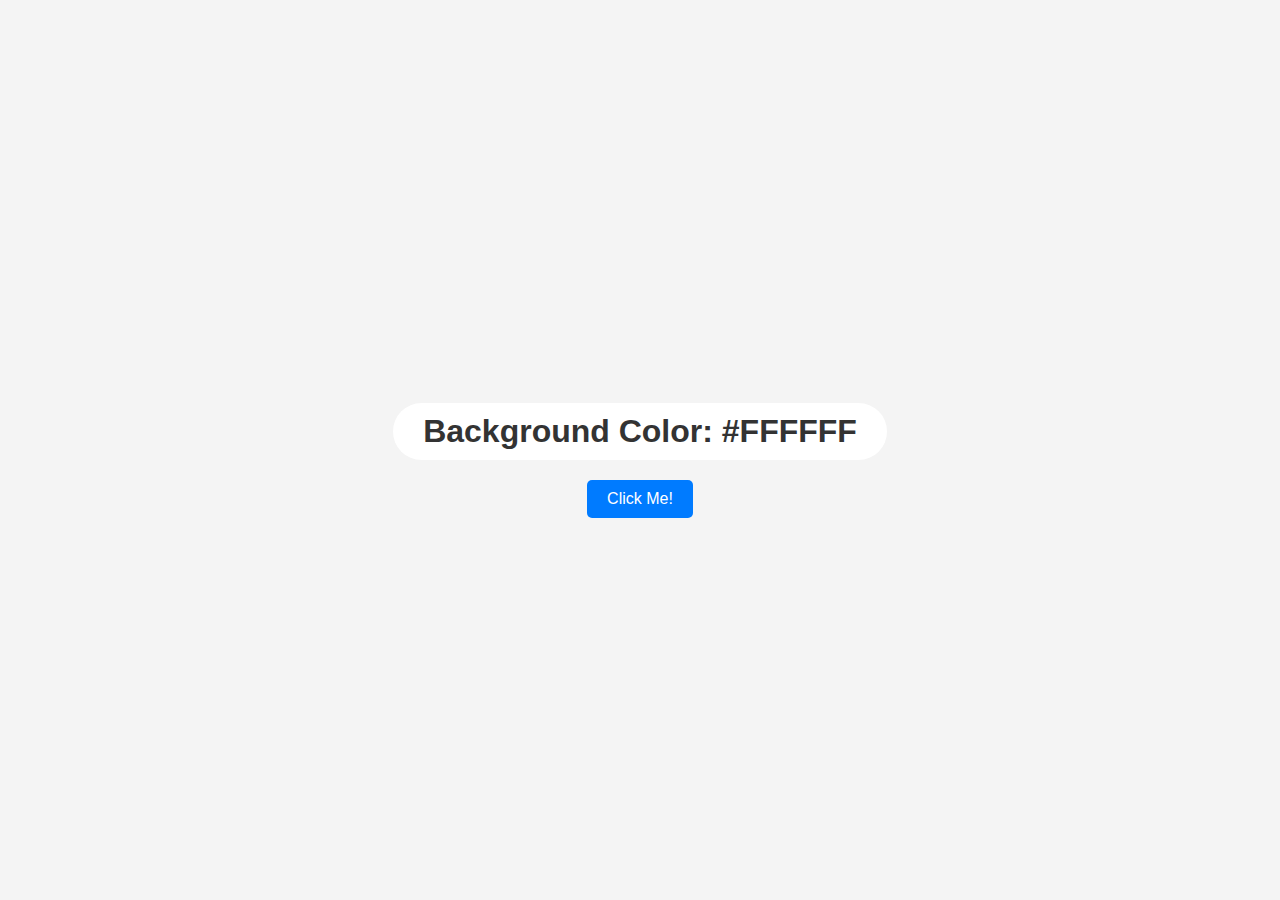
<file: section 01/Color Flipper/index.html>
<!DOCTYPE html>
<html lang="en">
<head>
  <meta charset="UTF-8">
  <meta name="viewport" content="width=device-width, initial-scale=1.0">
  <link rel="stylesheet" href="/section 01/Color Flipper/style.css">
  <title>Vanilla JavaScript</title>
</head>
<body>
  <div class="container">
    <h1>Background Color: <span id="color">#FFFFFF</span></h1>
    <button id="btn">Click Me!</button>
  </div>
  <script src="/section 01/Color Flipper/colorFlipper.js"></script>
</body>

</html>
</file>
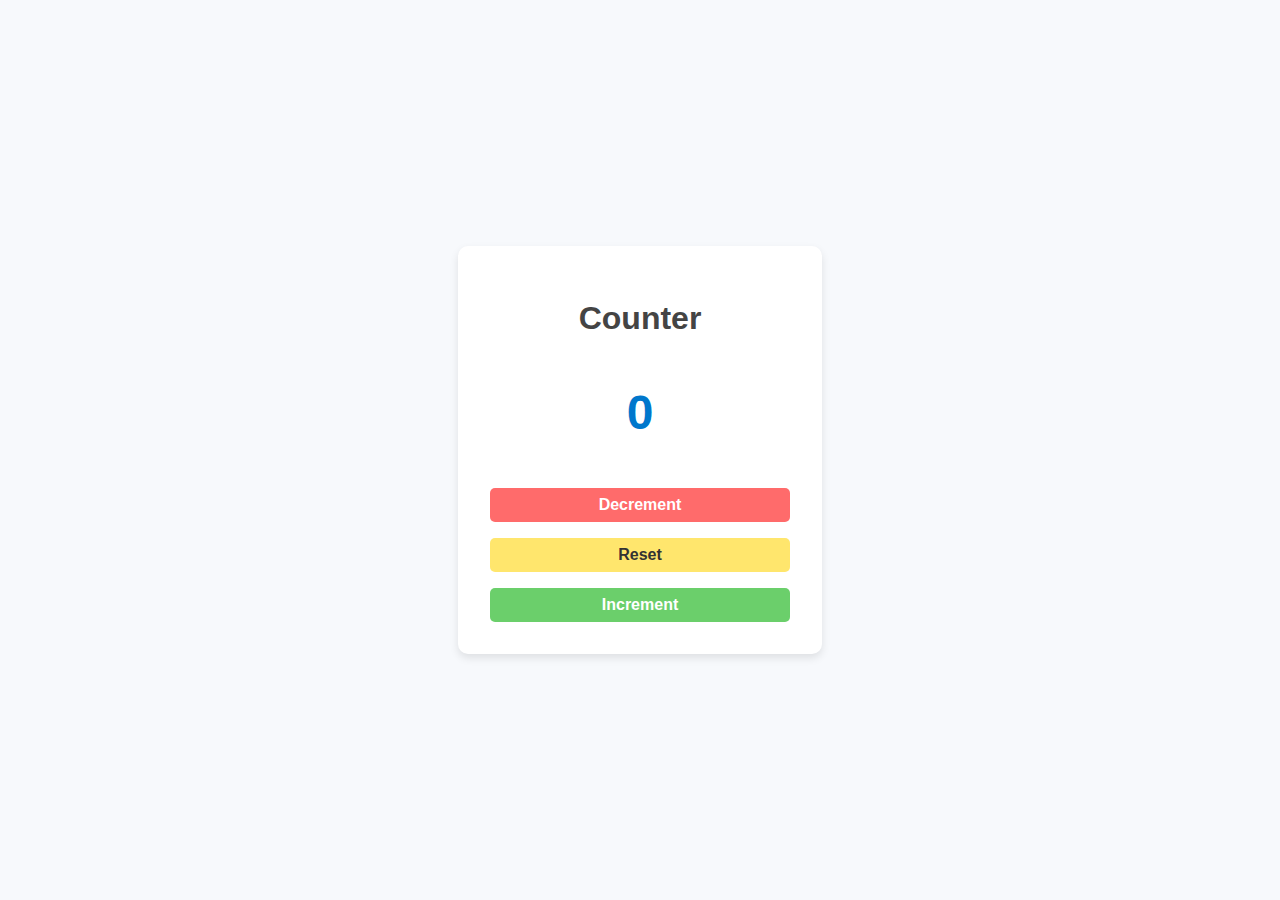
<file: section 01/Counter/index.html>
<!DOCTYPE html>
<html lang="en">
<head>
  <meta charset="UTF-8">
  <meta name="viewport" content="width=device-width, initial-scale=1.0">
  <title>Counter</title>
  <link rel="stylesheet" href="/section 01/Counter/style.css">
</head>
<body>
  <div class="counter-container">
    <h1>Counter</h1>
    <div class="counter-display">0</div>
    <div class="button-container">
      <button class="button decrement">Decrement</button>
      <button class="button reset">Reset</button>
      <button class="button increment">Increment</button>
    </div>
  </div>
  <script src="/section 01/Counter/counter.js"></script>
</body>
</file>
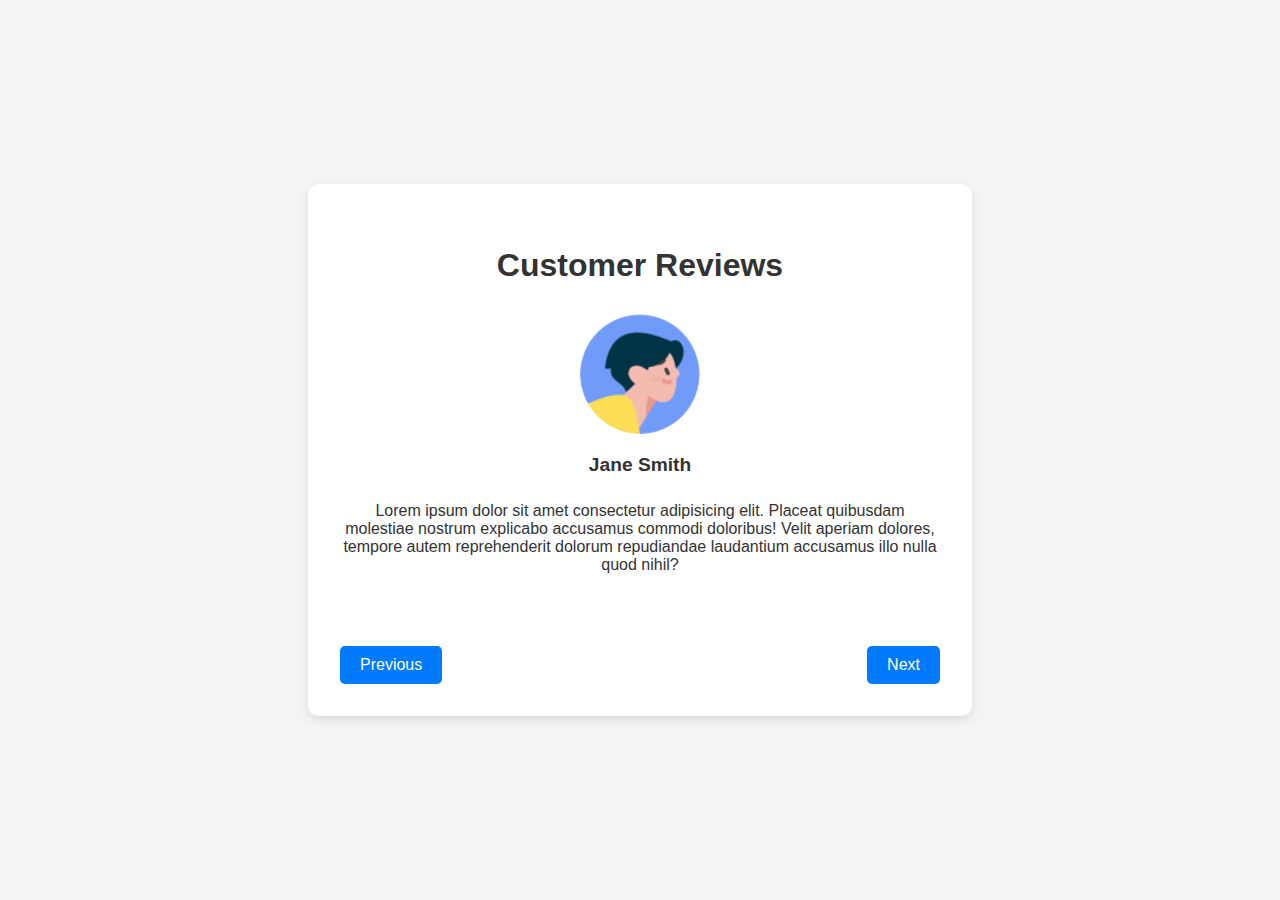
<file: section 01/Reviews/index.html>
<!DOCTYPE html>
<html lang="en">
  <head>
    <meta charset="UTF-8" />
    <meta name="viewport" content="width=device-width, initial-scale=1.0" />
    <title>Review Carousel</title>
    <link rel="stylesheet" href="/section 01/Reviews/style.css" />
  </head>
  <body>
    <div class="carousel-container">
      <h1 class="carousel-title">Customer Reviews</h1>
      <div class="carousel">
        <div class="carousel-item">
          <img
            src="/section 01//Reviews/personImg/verson1.png"
            alt="Review 1"
            class="carousel-image"
          />
          <h3 class="carousel-name">John Doe</h3>
          <p class="carousel-review">
            Lorem ipsum dolor sit amet consectetur adipisicing elit. Vero ipsam
            similique dolorum labore, magni voluptate ratione consequatur quae
            esse commodi illum debitis laudantium explicabo perspiciatis
            reiciendis dignissimos vitae! Expedita, saepe.
          </p>
        </div>
      </div>
      <div class="carousel-buttons">
        <button class="prev-button">Previous</button>
        <button class="next-button">Next</button>
      </div>
    </div>
    <script src="/section 01/Reviews/reviews.js"></script>
  </body>
</html>
</file>
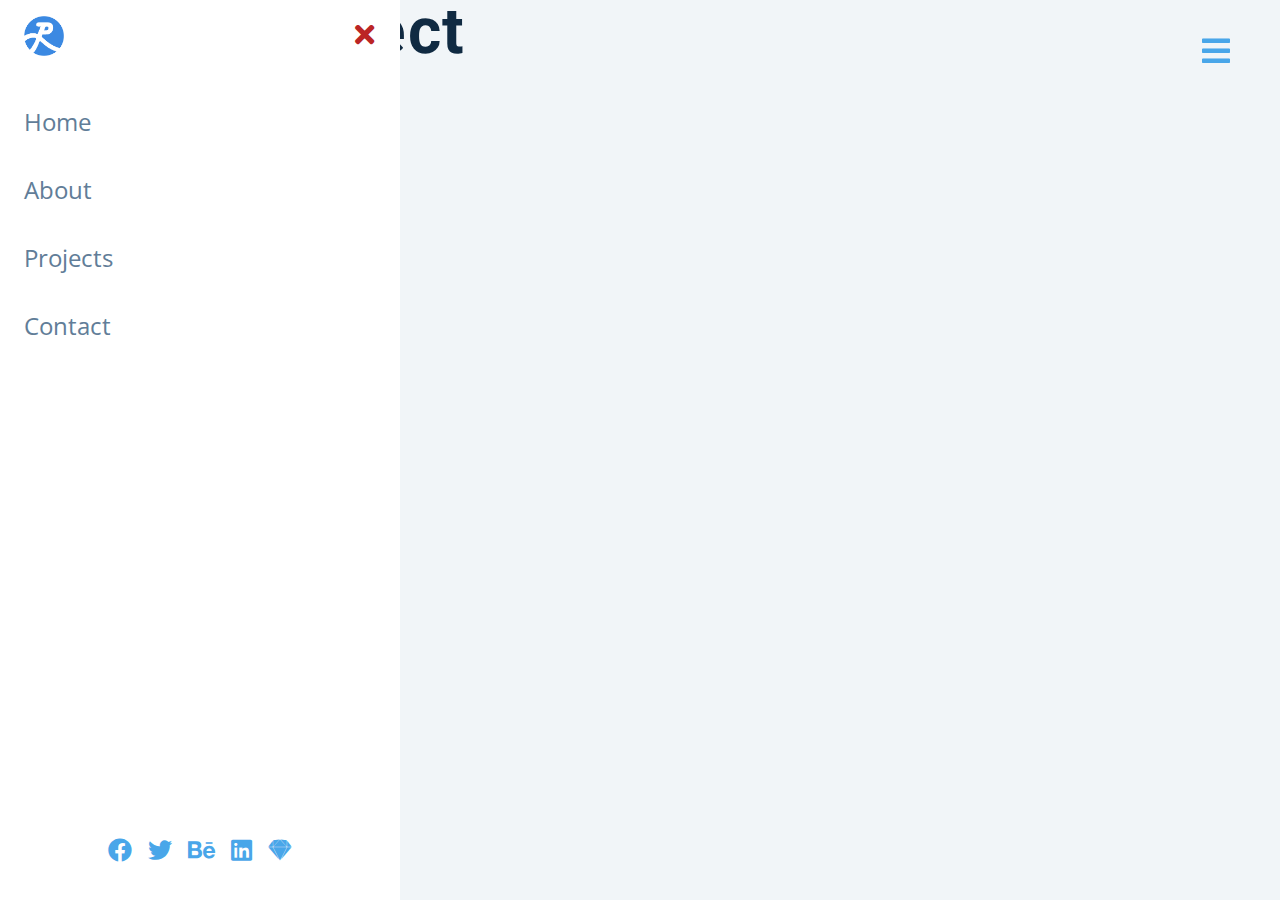
<file: section 02/SideBar/index.html>
<!DOCTYPE html>
<html lang="en">
  <head>
    <meta charset="UTF-8" />
    <meta name="viewport" content="width=device-width, initial-scale=1.0" />
    <title>Sidebar</title>
    <!-- font-awesome -->
    <link
      rel="stylesheet"
      href="https://cdnjs.cloudflare.com/ajax/libs/font-awesome/5.14.0/css/all.min.css"
    />

    <!-- styles -->
    <link rel="stylesheet" href="./style.css" />
  </head>
  <body>
    <h1>sidebar project</h1>
    <button class="sidebar-toggle">
      <i class="fas fa-bars"></i>
    </button>
    <aside class="sidebar">
      <div class="sidebar-header">
        <img src="./plaist_.png" class="logo" alt="">
        <button class="close-btn">
          <i class="fas fa-times"></i>
        </button>
      </div>
      <!-- links -->
      <ul class="links">
        <li>
          <a href="index.html">home</a>
        </li>
        <li>
          <a href="about.html">about</a>
        </li>
        <li>
          <a href="projects.html">projects</a>
        </li>
        <li>
          <a href="contact.html">contact</a>
        </li>
      </ul>
      <!-- social media -->
      <ul class="social-icons">
        <li>
          <a href="https://www.twitter.com">
            <i class="fab fa-facebook"></i>
          </a>
        </li>
        <li>
          <a href="https://www.twitter.com">
            <i class="fab fa-twitter"></i>
          </a>
        </li>
        <li>
          <a href="https://www.twitter.com">
            <i class="fab fa-behance"></i>
          </a>
        </li>
        <li>
          <a href="https://www.twitter.com">
            <i class="fab fa-linkedin"></i>
          </a>
        </li>
        <li>
          <a href="https://www.twitter.com">
            <i class="fab fa-sketch"></i>
          </a>
        </li>
      </ul>
    </aside>
    <!-- javascript -->
    <script src="./sideBar.js"></script>
  </body>
</html>
</file>
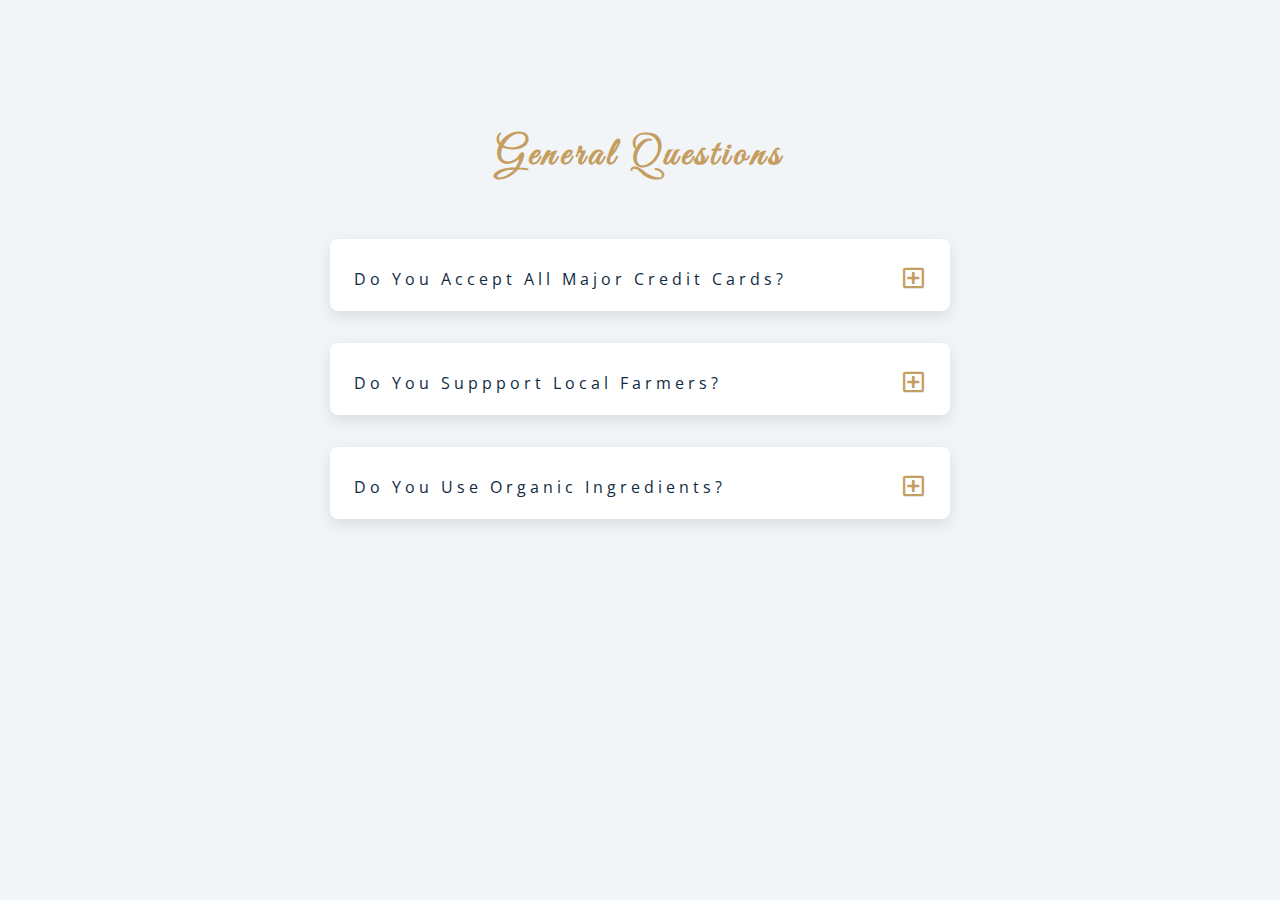
<file: section 03/question/index.html>
<!DOCTYPE html>
<html lang="en">
  <head>
    <meta charset="UTF-8" />
    <meta name="viewport" content="width=device-width, initial-scale=1.0" />
    <title>Q & A</title>
    <!-- font-awesome -->
    <link rel="stylesheet" href="https://cdnjs.cloudflare.com/ajax/libs/font-awesome/5.14.0/css/all.min.css" />
    <!-- extra fonts -->
    <link
      href="https://fonts.googleapis.com/css?family=Great+Vibes&display=swap"
      rel="stylesheet"
    />
    <!-- styles -->
    <link rel="stylesheet" href="./style.css" />
  </head>
  <body>
      <section class="questions">
        <!-- title -->
        <div class="title">
          <h2>general questions</h2>
        </div>
        <!-- questions -->
        <div class="section-center">
          <!-- single question -->
          <article class="question">
            <!-- question title -->
            <div class="question-title">
              <p>do you accept all major credit cards?</p>
              <button type="button" class="question-btn">
                <span class="plus-icon">
                  <i class="far fa-plus-square"></i>
                </span>
                <span class="minus-icon">
                  <i class="far fa-minus-square"></i>
                </span>
              </button>
            </div>
            <!-- question text -->
            <div class="question-text">
              <p>
                Lorem ipsum dolor sit amet, consectetur adipisicing elit. Est
                dolore illo dolores quia nemo doloribus quaerat, magni numquam
                repellat reprehenderit.
              </p>
            </div>
          </article>
          <!-- end of single question -->
          <!-- single question -->
          <article class="question">
            <!-- question title -->
            <div class="question-title">
              <p>do you suppport local farmers?</p>
              <button type="button" class="question-btn">
                <span class="plus-icon">
                  <i class="far fa-plus-square"></i>
                </span>
                <span class="minus-icon">
                  <i class="far fa-minus-square"></i>
                </span>
              </button>
            </div>
            <!-- question text -->
            <div class="question-text">
              <p>
                Lorem ipsum dolor sit amet, consectetur adipisicing elit. Est
                dolore illo dolores quia nemo doloribus quaerat, magni numquam
                repellat reprehenderit.
              </p>
            </div>
          </article>
          <!-- end of single question -->
          <!-- single question -->
          <article class="question">
            <!-- question title -->
            <div class="question-title">
              <p>do you use organic ingredients?</p>
              <!-- button -->
              <button type="button" class="question-btn">
                <span class="plus-icon">
                  <i class="far fa-plus-square"></i>
                </span>
                <span class="minus-icon">
                  <i class="far fa-minus-square"></i>
                </span>
              </button>
            </div>
            <!-- question text -->
            <div class="question-text">
              <p>
                Lorem ipsum dolor sit amet, consectetur adipisicing elit. Est
                dolore illo dolores quia nemo doloribus quaerat, magni numquam
                repellat reprehenderit.
              </p>
            </div>
          </article>
          <!-- end of single question -->
      </section>
    </main>
    <!-- javascript -->
    <script src="./question.js"></script>
  </body>
</html>
</file>
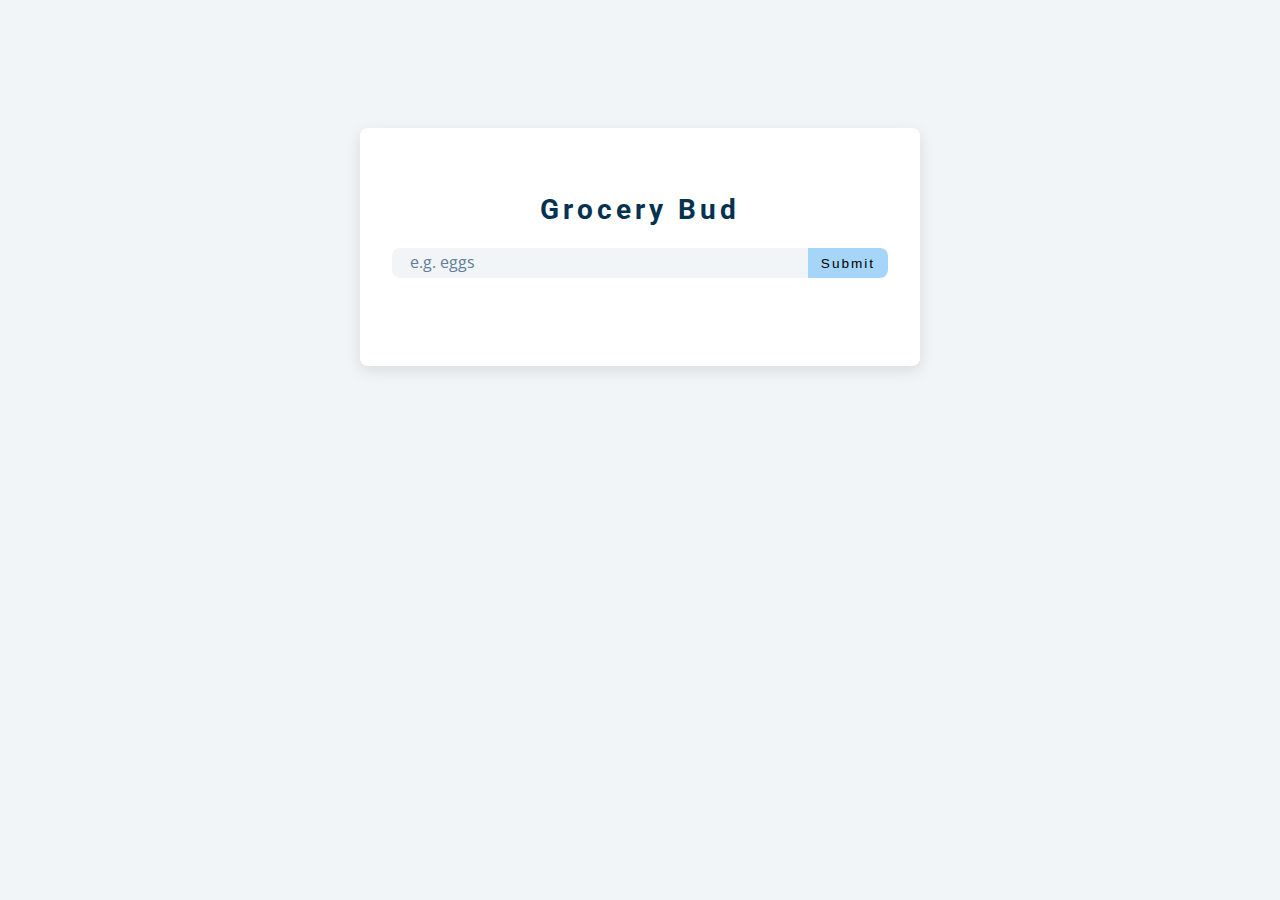
<file: section 05/Grocery/index.html>
<!DOCTYPE html>
<html lang="en">
  <head>
    <meta charset="UTF-8" />
    <meta name="viewport" content="width=device-width, initial-scale=1.0" />
    <title>Grocery Bud</title>
    <!-- font-awesome -->
    <link
      rel="stylesheet"
      href="https://cdnjs.cloudflare.com/ajax/libs/font-awesome/5.14.0/css/all.min.css"
    />
    <!-- styles -->
    <link rel="stylesheet" href="./style.css" />
  </head>
  <body>
    <section class="section-center">
      <!-- form -->
      <form class="grocery-form">
        <p class="alert"></p>
        <h3>grocery bud</h3>
        <div class="form-control">
          <input type="text" id="grocery" placeholder="e.g. eggs" />
          <button type="submit" class="submit-btn">submit</button>
        </div>
      </form>
      <!-- list -->
      <div class="grocery-container">
        <div class="grocery-list"></div>
        <button class="clear-btn">clear items</button>
      </div>
    </section>
    <!-- javascript -->
    <script src="./grocery.js"></script>
  </body>
</html>
</file>
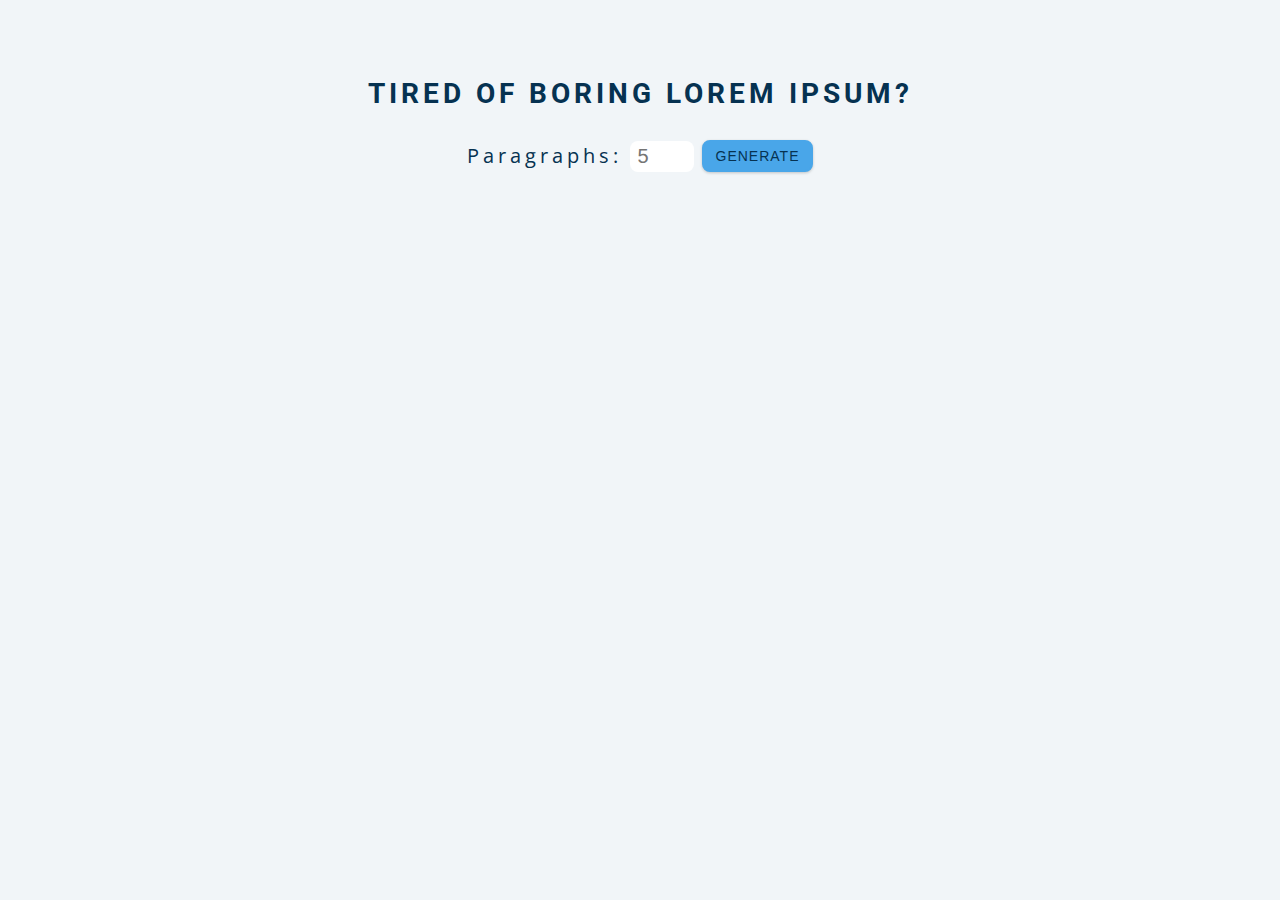
<file: section 05/Lorem ipsum/index.html>
<!DOCTYPE html>
<html lang="en">
  <head>
    <meta charset="UTF-8" />
    <meta name="viewport" content="width=device-width, initial-scale=1.0" />
    <title>Lorem Ipsum</title>

    <!-- styles -->
    <link rel="stylesheet" href="./style.css" />
  </head>
  <body>
    <section class="section-center">
      <h3>tired of boring lorem ipsum?</h3>
      <form class="lorem-form">
        <label for="amount">paragraphs:</label>
        <input type="number" name="amount" id="amount" placeholder="5" />
        <button type="submit" class="btn">generate</button>
      </form>
      <article class="lorem-text"></article>
    </section>

    <!-- javascript -->
    <script src="./lorem.js"></script>
  </body>
</html>
</file>
<file: section 01/Color Flipper/style.css>
body {
  margin: 0;
  padding: 0;
  display: flex;
  align-items: center;
  justify-content: center;
  height: 100vh;
  font-family: Arial, sans-serif;
  background-color: #f4f4f4;
  color: #333;
}

.container {
  text-align: center;
}

h1 {
  font-size: 2rem;
  margin-bottom: 20px;
  background-color: white;
  padding: 10px 30px;
  border-radius: 30px;
}

button {
  padding: 10px 20px;
  font-size: 1rem;
  border: none;
  border-radius: 5px;
  background-color: #007BFF;
  color: white;
  cursor: pointer;
  transition: background-color 0.3s;
}

button:hover {
  background-color: #0056b3;
}
</file>
<file: section 01/Counter/style.css>
/* 기본 스타일 설정 */
body {
  font-family: Arial, sans-serif;
  margin: 0;
  padding: 0;
  display: flex;
  justify-content: center;
  align-items: center;
  height: 100vh;
  background-color: #f7f9fc;
  color: #333;
}

/* 카운터 컨테이너 스타일 */
.counter-container {
  text-align: center;
  background: #ffffff;
  padding: 2rem;
  border-radius: 10px;
  box-shadow: 0 4px 8px rgba(0, 0, 0, 0.1);
  width: 300px;
}

/* 제목 스타일 */
.counter-container h1 {
  font-size: 2rem;
  margin-bottom: 1.5rem;
  color: #444;
}

/* 카운터 값 표시 스타일 */
.counter-display {
  font-size: 3rem;
  font-weight: bold;
  margin: 1rem 0;
  color: #0077cc;
  border-radius: 5px;
  padding: 0.5rem 1rem;
  display: inline-block;
  width: 100px;
  text-align: center;
}

/* 버튼 컨테이너 */
.button-container {
  display: flex;
  flex-direction: column;
  justify-content: center;
  gap: 1rem;
  margin-top: 1.5rem;
}

/* 버튼 스타일 */
.button {
  padding: 0.5rem 1rem;
  font-size: 1rem;
  font-weight: bold;
  border: none;
  border-radius: 5px;
  cursor: pointer;
  transition: background-color 0.3s ease, color 0.3s ease;
}

/* 각 버튼 색상 */
.decrement {
  background-color: #ff6b6b;
  color: #fff;
}

.reset {
  background-color: #ffe66d;
  color: #333;
}

.increment {
  background-color: #6bcf6b;
  color: #fff;
}

/* 버튼 호버 효과 */
.button:hover {
  filter: brightness(1.1);
}

/* 버튼 활성화 효과 */
.button:active {
  transform: scale(0.95);
}
</file>
<file: section 01/Reviews/style.css>
/* 기본 스타일 설정 */
body {
  margin: 0;
  padding: 0;
  display: flex;
  align-items: center;
  justify-content: center;
  height: 100vh;
  font-family: Arial, sans-serif;
  background-color: #f4f4f4;
  color: #333;
}

.container {
  text-align: center;
}

h1 {
  font-size: 2rem;
  margin-bottom: 20px;
  background-color: white;
  padding: 10px 30px;
  border-radius: 30px;
}

/* 버튼 스타일 */
button {
  padding: 10px 20px;
  font-size: 1rem;
  border: none;
  border-radius: 5px;
  background-color: #007BFF;
  color: white;
  cursor: pointer;
  transition: background-color 0.3s;
}

button:hover {
  background-color: #0056b3;
}

/* 캐러셀 컨테이너 스타일 */
.carousel-container {
  text-align: center;
  width: 80%;
  max-width: 600px;
  background-color: #fff;
  padding: 2rem;
  border-radius: 10px;
  box-shadow: 0 4px 10px rgba(0, 0, 0, 0.1);
}

/* 캐러셀 항목 정렬 */
.carousel {
  display: flex;
  flex-direction: column;
  align-items: center;
  justify-content: center;
}

.carousel-item {
  display: flex;
  flex-direction: column;
  align-items: center;
  margin-bottom: 20px; /* 각 항목 간 간격 */
}

.carousel-image {
  width: 120px;
  height: 120px;
  border-radius: 50%;
  object-fit: cover;
  margin-bottom: 10px;
}

/* 이름과 리뷰 텍스트 스타일 */
.carousel-name {
  font-size: 1.2rem;
  font-weight: bold;
  margin: 10px 0;
}

.carousel-info{
  font-size: 1rem;
  color: #666;
  font-style: italic;
  padding: 0 20px;
}

/* 캐러셀 버튼 그룹 */
.carousel-buttons {
  display: flex;
  justify-content: space-between;
  margin-top: 1rem;
}

/* 이전/다음 버튼 스타일 */
.prev-button, .next-button {
  padding: 10px 20px;
  font-size: 1rem;
  border: none;
  border-radius: 5px;
  background-color: #007BFF;
  color: white;
  cursor: pointer;
  transition: background-color 0.3s;
}

.prev-button:hover, .next-button:hover {
  background-color: #0056b3;
}
</file>
<file: section 02/SideBar/style.css>
/*
=============== 
Fonts
===============
*/
@import url('https://fonts.googleapis.com/css?family=Open+Sans|Roboto:400,700&display=swap');

/*
=============== 
Variables
===============
*/

:root {
  /* dark shades of primary color*/
  --clr-primary-1: hsl(205, 86%, 17%);
  --clr-primary-2: hsl(205, 77%, 27%);
  --clr-primary-3: hsl(205, 72%, 37%);
  --clr-primary-4: hsl(205, 63%, 48%);
  /* primary/main color */
  --clr-primary-5: hsl(205, 78%, 60%);
  /* lighter shades of primary color */
  --clr-primary-6: hsl(205, 89%, 70%);
  --clr-primary-7: hsl(205, 90%, 76%);
  --clr-primary-8: hsl(205, 86%, 81%);
  --clr-primary-9: hsl(205, 90%, 88%);
  --clr-primary-10: hsl(205, 100%, 96%);
  /* darkest grey - used for headings */
  --clr-grey-1: hsl(209, 61%, 16%);
  --clr-grey-2: hsl(211, 39%, 23%);
  --clr-grey-3: hsl(209, 34%, 30%);
  --clr-grey-4: hsl(209, 28%, 39%);
  /* grey used for paragraphs */
  --clr-grey-5: hsl(210, 22%, 49%);
  --clr-grey-6: hsl(209, 23%, 60%);
  --clr-grey-7: hsl(211, 27%, 70%);
  --clr-grey-8: hsl(210, 31%, 80%);
  --clr-grey-9: hsl(212, 33%, 89%);
  --clr-grey-10: hsl(210, 36%, 96%);
  --clr-white: #fff;
  --clr-red-dark: hsl(360, 67%, 44%);
  --clr-red-light: hsl(360, 71%, 66%);
  --clr-green-dark: hsl(125, 67%, 44%);
  --clr-green-light: hsl(125, 71%, 66%);
  --clr-black: #222;
  --ff-primary: 'Roboto', sans-serif;
  --ff-secondary: 'Open Sans', sans-serif;
  --transition: all 0.3s linear;
  --spacing: 0.1rem;
  --radius: 0.25rem;
  --light-shadow: 0 5px 15px rgba(0, 0, 0, 0.1);
  --dark-shadow: 0 5px 15px rgba(0, 0, 0, 0.2);
  --max-width: 1170px;
  --fixed-width: 620px;
}
/*
=============== 
Global Styles
===============
*/

*,
::after,
::before {
  margin: 0;
  padding: 0;
  box-sizing: border-box;
}
body {
  font-family: var(--ff-secondary);
  background: var(--clr-grey-10);
  color: var(--clr-grey-1);
  line-height: 1.5;
  font-size: 0.875rem;
}
ul {
  list-style-type: none;
}
a {
  text-decoration: none;
}
h1,
h2,
h3,
h4 {
  letter-spacing: var(--spacing);
  text-transform: capitalize;
  line-height: 1.25;
  margin-bottom: 0.75rem;
  font-family: var(--ff-primary);
}
h1 {
  font-size: 3rem;
}
h2 {
  font-size: 2rem;
}
h3 {
  font-size: 1.25rem;
}
h4 {
  font-size: 0.875rem;
}
p {
  margin-bottom: 1.25rem;
  color: var(--clr-grey-5);
}
@media screen and (min-width: 800px) {
  h1 {
    font-size: 4rem;
  }
  h2 {
    font-size: 2.5rem;
  }
  h3 {
    font-size: 1.75rem;
  }
  h4 {
    font-size: 1rem;
  }
  body {
    font-size: 1rem;
  }
  h1,
  h2,
  h3,
  h4 {
    line-height: 1;
  }
}
/*  global classes */

/* section */
.section {
  padding: 5rem 0;
}

.section-center {
  width: 90vw;
  margin: 0 auto;
  max-width: 1170px;
}
@media screen and (min-width: 992px) {
  .section-center {
    width: 95vw;
  }
}
main {
  min-height: 100vh;
  display: grid;
  place-items: center;
}

/*
=============== 
Sidebar
===============
*/
.sidebar-toggle {
  position: fixed;
  top: 2rem;
  right: 3rem;
  font-size: 2rem;
  background: transparent;
  border-color: transparent;
  color: var(--clr-primary-5);
  transition: var(--transition);
  cursor: pointer;
  animation: bounce 2s ease-in-out infinite;
}
.sidebar-toggle:hover {
  color: var(--clr-primary-7);
}
@keyframes bounce {
  0% {
    transform: scale(1);
  }
  50% {
    transform: scale(1.5);
  }
  100% {
    transform: scale(1);
  }
}

.sidebar-header {
  display: flex;
  justify-content: space-between;
  align-items: center;
  padding: 1rem 1.5rem;
}
.close-btn {
  font-size: 1.75rem;
  background: transparent;
  border-color: transparent;
  color: var(--clr-primary-5);
  transition: var(--transition);
  cursor: pointer;
  color: var(--clr-red-dark);
}
.close-btn:hover {
  color: var(--clr-red-light);
  transform: rotate(360deg);
}
.logo {
  justify-self: center;
  height: 40px;
}

.links a {
  display: block;
  font-size: 1.5rem;
  text-transform: capitalize;
  padding: 1rem 1.5rem;
  color: var(--clr-grey-5);
  transition: var(--transition);
}
.links a:hover {
  background: var(--clr-primary-8);
  color: var(--clr-primary-5);
  padding-left: 1.75rem;
}
.social-icons {
  justify-self: center;
  display: flex;
  padding-bottom: 2rem;
}
.social-icons a {
  font-size: 1.5rem;
  margin: 0 0.5rem;
  color: var(--clr-primary-5);
  transition: var(--transition);
}
.social-icons a:hover {
  color: var(--clr-primary-1);
}

.sidebar {
  position: fixed;
  top: 0;
  left: 0;
  width: 100%;
  height: 100%;
  background: var(--clr-white);
  display: grid;
  grid-template-rows: auto 1fr auto;
  row-gap: 1rem;
  box-shadow: var(--clr-red-dark);
  transition: var(--transition);
  /* transform: translate(-100%); */
}
.show-sidebar {
  transform: translate(0);
}
@media screen and (min-width: 676px) {
  .sidebar {
    width: 400px;
  }
}
</file>
<file: section 03/question/style.css>
/*
=============== 
Fonts
===============
*/
@import url("https://fonts.googleapis.com/css?family=Open+Sans|Roboto:400,700&display=swap");

/*
=============== 
Variables
===============
*/

:root {
  /* dark shades of primary color*/
  --clr-primary-1: hsl(205, 86%, 17%);
  --clr-primary-2: hsl(205, 77%, 27%);
  --clr-primary-3: hsl(205, 72%, 37%);
  --clr-primary-4: hsl(205, 63%, 48%);
  /* primary/main color */
  --clr-primary-5: #49a6e9;
  /* lighter shades of primary color */
  --clr-primary-6: hsl(205, 89%, 70%);
  --clr-primary-7: hsl(205, 90%, 76%);
  --clr-primary-8: hsl(205, 86%, 81%);
  --clr-primary-9: hsl(205, 90%, 88%);
  --clr-primary-10: hsl(205, 100%, 96%);
  /* darkest grey - used for headings */
  --clr-grey-1: hsl(209, 61%, 16%);
  --clr-grey-2: hsl(211, 39%, 23%);
  --clr-grey-3: hsl(209, 34%, 30%);
  --clr-grey-4: hsl(209, 28%, 39%);
  /* grey used for paragraphs */
  --clr-grey-5: hsl(210, 22%, 49%);
  --clr-grey-6: hsl(209, 23%, 60%);
  --clr-grey-7: hsl(211, 27%, 70%);
  --clr-grey-8: hsl(210, 31%, 80%);
  --clr-grey-9: hsl(212, 33%, 89%);
  --clr-grey-10: hsl(210, 36%, 96%);
  --clr-white: #fff;
  --clr-red-dark: hsl(360, 67%, 44%);
  --clr-red-light: hsl(360, 71%, 66%);
  --clr-green-dark: hsl(125, 67%, 44%);
  --clr-green-light: hsl(125, 71%, 66%);
  --clr-gold: #c59d5f;
  --clr-black: #222;
  --ff-primary: "Roboto", sans-serif;
  --ff-secondary: "Open Sans", sans-serif;
  --transition: all 0.3s linear;
  --spacing: 0.25rem;
  --radius: 0.5rem;
  --light-shadow: 0 5px 15px rgba(0, 0, 0, 0.1);
  --dark-shadow: 0 5px 15px rgba(0, 0, 0, 0.2);
  --max-width: 1170px;
  --fixed-width: 620px;
}
/*
=============== 
Global Styles
===============
*/

*,
::after,
::before {
  margin: 0;
  padding: 0;
  box-sizing: border-box;
}
body {
  font-family: var(--ff-secondary);
  background: var(--clr-grey-10);
  color: var(--clr-grey-1);
  line-height: 1.5;
  font-size: 0.875rem;
}
ul {
  list-style-type: none;
}
a {
  text-decoration: none;
}
img:not(.logo) {
  width: 100%;
}
img {
  display: block;
}

h1,
h2,
h3,
h4 {
  letter-spacing: var(--spacing);
  text-transform: capitalize;
  line-height: 1.25;
  margin-bottom: 0.75rem;
  font-family: var(--ff-primary);
}
h1 {
  font-size: 3rem;
}
h2 {
  font-size: 2rem;
}
h3 {
  font-size: 1.25rem;
}
h4 {
  font-size: 0.875rem;
}
p {
  margin-bottom: 1.25rem;
  color: var(--clr-grey-5);
}
@media screen and (min-width: 800px) {
  h1 {
    font-size: 4rem;
  }
  h2 {
    font-size: 2.5rem;
  }
  h3 {
    font-size: 1.75rem;
  }
  h4 {
    font-size: 1rem;
  }
  body {
    font-size: 1rem;
  }
  h1,
  h2,
  h3,
  h4 {
    line-height: 1;
  }
}
/*  global classes */

.btn {
  text-transform: uppercase;
  background: transparent;
  color: var(--clr-black);
  padding: 0.375rem 0.75rem;
  letter-spacing: var(--spacing);
  display: inline-block;
  transition: var(--transition);
  font-size: 0.875rem;
  border: 2px solid var(--clr-black);
  cursor: pointer;
  box-shadow: 0 1px 3px rgba(0, 0, 0, 0.2);
  border-radius: var(--radius);
}
.btn:hover {
  color: var(--clr-white);
  background: var(--clr-black);
}
/* section */
.section {
  padding: 5rem 0;
}

.section-center {
  width: 90vw;
  margin: 0 auto;
  max-width: 1170px;
}
@media screen and (min-width: 992px) {
  .section-center {
    width: 95vw;
  }
}
main {
  min-height: 100vh;
  display: grid;
  place-items: center;
}
/*
=============== 
Questions
===============
*/
.title {
  margin-top: 15vh;
  margin-bottom: 4rem;
}
.title h2 {
  color: var(--clr-gold);
  font-family: "Great Vibes", cursive;
  text-align: center;
}
.section-center {
  max-width: var(--fixed-width);
}
.question {
  background: var(--clr-white);
  border-radius: var(--radius);
  box-shadow: var(--light-shadow);
  padding: 1.5rem 1.5rem 0 1.5rem;
  margin-bottom: 2rem;
}
.question-title {
  display: flex;
  justify-content: space-between;
  align-items: center;
  text-transform: capitalize;
  padding-bottom: 1rem;
}
.question-title p {
  margin-bottom: 0;
  letter-spacing: var(--spacing);
  color: var(--clr-grey-1);
}
.question-btn {
  font-size: 1.5rem;
  background: transparent;
  border-color: transparent;
  cursor: pointer;
  color: var(--clr-gold);
  transition: var(--transition);
}
.question-btn:hover {
  transform: rotate(90deg);
}
.question-text {
  padding: 1rem 0 1.5rem 0;
  border-top: 1px solid rgba(0, 0, 0, 0.2);
}
.question-text p {
  margin-bottom: 0;
}
/* hide text */
.question-text {
  display: none;
}
.show-text .question-text {
  display: block;
}
.minus-icon {
  display: none;
}
.show-text .minus-icon {
  display: inline;
}
.show-text .plus-icon {
  display: none;
}
</file>
<file: section 05/Grocery/style.css>
/*
=============== 
Fonts
===============
*/
@import url("https://fonts.googleapis.com/css?family=Open+Sans|Roboto:400,700&display=swap");

/*
=============== 
Variables
===============
*/

:root {
  /* dark shades of primary color*/
  --clr-primary-1: hsl(205, 86%, 17%);
  --clr-primary-2: hsl(205, 77%, 27%);
  --clr-primary-3: hsl(205, 72%, 37%);
  --clr-primary-4: hsl(205, 63%, 48%);
  /* primary/main color */
  --clr-primary-5: #49a6e9;
  /* lighter shades of primary color */
  --clr-primary-6: hsl(205, 89%, 70%);
  --clr-primary-7: hsl(205, 90%, 76%);
  --clr-primary-8: hsl(205, 86%, 81%);
  --clr-primary-9: hsl(205, 90%, 88%);
  --clr-primary-10: hsl(205, 100%, 96%);
  /* darkest grey - used for headings */
  --clr-grey-1: hsl(209, 61%, 16%);
  --clr-grey-2: hsl(211, 39%, 23%);
  --clr-grey-3: hsl(209, 34%, 30%);
  --clr-grey-4: hsl(209, 28%, 39%);
  /* grey used for paragraphs */
  --clr-grey-5: hsl(210, 22%, 49%);
  --clr-grey-6: hsl(209, 23%, 60%);
  --clr-grey-7: hsl(211, 27%, 70%);
  --clr-grey-8: hsl(210, 31%, 80%);
  --clr-grey-9: hsl(212, 33%, 89%);
  --clr-grey-10: hsl(210, 36%, 96%);
  --clr-white: #fff;
  --clr-red-dark: hsl(360, 67%, 44%);
  --clr-red-light: hsl(360, 71%, 66%);
  --clr-green-dark: hsl(125, 67%, 44%);
  --clr-green-light: hsl(125, 71%, 66%);
  --clr-black: #222;
  --ff-primary: "Roboto", sans-serif;
  --ff-secondary: "Open Sans", sans-serif;
  --transition: all 0.3s linear;
  --spacing: 0.25rem;
  --radius: 0.5rem;
  --light-shadow: 0 5px 15px rgba(0, 0, 0, 0.1);
  --dark-shadow: 0 5px 15px rgba(0, 0, 0, 0.2);
  --max-width: 1170px;
  --fixed-width: 620px;
}
/*
=============== 
Global Styles
===============
*/

*,
::after,
::before {
  margin: 0;
  padding: 0;
  box-sizing: border-box;
}
body {
  font-family: var(--ff-secondary);
  background: var(--clr-grey-10);
  color: var(--clr-grey-1);
  line-height: 1.5;
  font-size: 0.875rem;
}
ul {
  list-style-type: none;
}
a {
  text-decoration: none;
}
img:not(.logo) {
  width: 100%;
}
img {
  display: block;
}

h1,
h2,
h3,
h4 {
  letter-spacing: var(--spacing);
  text-transform: capitalize;
  line-height: 1.25;
  margin-bottom: 0.75rem;
  font-family: var(--ff-primary);
}
h1 {
  font-size: 3rem;
}
h2 {
  font-size: 2rem;
}
h3 {
  font-size: 1.25rem;
}
h4 {
  font-size: 0.875rem;
}
p {
  margin-bottom: 1.25rem;
  color: var(--clr-grey-5);
}
@media screen and (min-width: 800px) {
  h1 {
    font-size: 4rem;
  }
  h2 {
    font-size: 2.5rem;
  }
  h3 {
    font-size: 1.75rem;
  }
  h4 {
    font-size: 1rem;
  }
  body {
    font-size: 1rem;
  }
  h1,
  h2,
  h3,
  h4 {
    line-height: 1;
  }
}
/*  global classes */

.btn {
  text-transform: uppercase;
  background: transparent;
  color: var(--clr-black);
  padding: 0.375rem 0.75rem;
  letter-spacing: var(--spacing);
  display: inline-block;
  transition: var(--transition);
  font-size: 0.875rem;
  border: 2px solid var(--clr-black);
  cursor: pointer;
  box-shadow: 0 1px 3px rgba(0, 0, 0, 0.2);
  border-radius: var(--radius);
}
.btn:hover {
  color: var(--clr-white);
  background: var(--clr-black);
}
/* section */
.section {
  padding: 5rem 0;
}

.section-center {
  width: 90vw;
  margin: 0 auto;
  max-width: 35rem;
  margin-top: 8rem;
}
@media screen and (min-width: 992px) {
  .section-center {
    width: 95vw;
  }
}
main {
  min-height: 100vh;
  display: grid;
  place-items: center;
}
/*
=============== 
Grocery List
===============
*/
.section-center {
  background: var(--clr-white);
  border-radius: var(--radius);
  box-shadow: var(--light-shadow);
  transition: var(--transition);
  padding: 2rem;
}
.section-center:hover {
  box-shadow: var(--dark-shadow);
}
.alert {
  margin-bottom: 1rem;
  height: 1.25rem;
  display: grid;
  align-items: center;
  text-align: center;
  font-size: 0.7rem;
  border-radius: 0.25rem;
  letter-spacing: var(--spacing);
  text-transform: capitalize;
}
.alert-danger {
  color: #721c24;
  background: #f8d7da;
}
.alert-success {
  color: #155724;
  background: #d4edda;
}
.grocery-form h3 {
  color: var(--clr-primary-1);
  margin-bottom: 1.5rem;
  text-align: center;
}
.form-control {
  display: flex;
  justify-content: center;
}
#grocery {
  padding: 0.25rem;
  padding-left: 1rem;
  background: var(--clr-grey-10);
  border-top-left-radius: var(--radius);
  border-bottom-left-radius: var(--radius);
  border-color: transparent;
  font-size: 1rem;
  flex: 1 0 auto;
  color: var(--clr-grey-5);
}
#grocery::placeholder {
  font-family: var(--ff-secondary);
  color: var(--clr-grey-5);
}
.submit-btn {
  background: var(--clr-primary-8);
  border-color: transparent;
  flex: 0 0 5rem;
  display: grid;
  align-items: center;
  padding: 0.25rem;
  text-transform: capitalize;
  letter-spacing: 2px;
  border-top-right-radius: var(--radius);
  border-bottom-right-radius: var(--radius);
  cursor: pointer;
  content: var(--clr-primary-5);
  transition: var(--transition);
  font-size: 0.85rem;
}
.submit-btn:hover {
  background: var(--clr-primary-5);
  color: var(--clr-white);
}

.grocery-container {
  margin-top: 2rem;
  transition: var(--transition);
  visibility: hidden;
}
.show-container {
  visibility: visible;
}
.grocery-item {
  display: flex;
  align-items: center;
  justify-content: space-between;
  margin-bottom: 0.5rem;
  transition: var(--transition);
  padding: 0.25rem 1rem;
  border-radius: var(--radius);
  text-transform: capitalize;
}
.grocery-item:hover {
  color: var(--clr-grey-5);
  background: var(--clr-grey-10);
}
.grocery-item:hover .title {
  color: var(--clr-grey-5);
}
.title {
  margin-bottom: 0;
  color: var(--clr-grey-1);
  letter-spacing: 2px;
  transition: var(--transition);
}
.edit-btn,
.delete-btn {
  background: transparent;
  border-color: transparent;
  cursor: pointer;
  font-size: 0.7rem;
  margin: 0 0.15rem;
  transition: var(--transition);
}
.edit-btn {
  color: var(--clr-green-light);
}
.edit-btn:hover {
  color: var(--clr-green-dark);
}
.delete-btn {
  color: var(--clr-red-light);
}
.delete-btn:hover {
  color: var(--clr-red-dark);
}
.clear-btn {
  text-transform: capitalize;
  width: 10rem;
  height: 1.5rem;
  display: grid;
  align-items: center;
  background: transparent;
  border-color: transparent;
  color: var(--clr-red-light);
  margin: 0 auto;
  font-size: 0.85rem;
  letter-spacing: var(--spacing);
  cursor: pointer;
  transition: var(--transition);
  margin-top: 1.25rem;
}
.clear-btn:hover {
  color: var(--clr-red-dark);
}
</file>
<file: section 05/Lorem ipsum/style.css>
/*
=============== 
Fonts
===============
*/
@import url("https://fonts.googleapis.com/css?family=Open+Sans|Roboto:400,700&display=swap");

/*
=============== 
Variables
===============
*/

:root {
  /* dark shades of primary color*/
  --clr-primary-1: hsl(205, 86%, 17%);
  --clr-primary-2: hsl(205, 77%, 27%);
  --clr-primary-3: hsl(205, 72%, 37%);
  --clr-primary-4: hsl(205, 63%, 48%);
  /* primary/main color */
  --clr-primary-5: #49a6e9;
  /* lighter shades of primary color */
  --clr-primary-6: hsl(205, 89%, 70%);
  --clr-primary-7: hsl(205, 90%, 76%);
  --clr-primary-8: hsl(205, 86%, 81%);
  --clr-primary-9: hsl(205, 90%, 88%);
  --clr-primary-10: hsl(205, 100%, 96%);
  /* darkest grey - used for headings */
  --clr-grey-1: hsl(209, 61%, 16%);
  --clr-grey-2: hsl(211, 39%, 23%);
  --clr-grey-3: hsl(209, 34%, 30%);
  --clr-grey-4: hsl(209, 28%, 39%);
  /* grey used for paragraphs */
  --clr-grey-5: hsl(210, 22%, 49%);
  --clr-grey-6: hsl(209, 23%, 60%);
  --clr-grey-7: hsl(211, 27%, 70%);
  --clr-grey-8: hsl(210, 31%, 80%);
  --clr-grey-9: hsl(212, 33%, 89%);
  --clr-grey-10: hsl(210, 36%, 96%);
  --clr-white: #fff;
  --clr-red-dark: hsl(360, 67%, 44%);
  --clr-red-light: hsl(360, 71%, 66%);
  --clr-green-dark: hsl(125, 67%, 44%);
  --clr-green-light: hsl(125, 71%, 66%);
  --clr-black: #222;
  --ff-primary: "Roboto", sans-serif;
  --ff-secondary: "Open Sans", sans-serif;
  --transition: all 0.3s linear;
  --spacing: 0.25rem;
  --radius: 0.5rem;
  --light-shadow: 0 5px 15px rgba(0, 0, 0, 0.1);
  --dark-shadow: 0 5px 15px rgba(0, 0, 0, 0.2);
  --max-width: 1170px;
  --fixed-width: 620px;
}
/*
=============== 
Global Styles
===============
*/

*,
::after,
::before {
  margin: 0;
  padding: 0;
  box-sizing: border-box;
}
body {
  font-family: var(--ff-secondary);
  background: var(--clr-grey-10);
  color: var(--clr-grey-1);
  line-height: 1.5;
  font-size: 0.875rem;
}
ul {
  list-style-type: none;
}
a {
  text-decoration: none;
}
img:not(.logo) {
  width: 100%;
}
img {
  display: block;
}

h1,
h2,
h3,
h4 {
  letter-spacing: var(--spacing);
  text-transform: capitalize;
  line-height: 1.25;
  margin-bottom: 0.75rem;
  font-family: var(--ff-primary);
}
h1 {
  font-size: 3rem;
}
h2 {
  font-size: 2rem;
}
h3 {
  font-size: 1.25rem;
}
h4 {
  font-size: 0.875rem;
}
p {
  margin-bottom: 1.25rem;
  color: var(--clr-grey-5);
}
@media screen and (min-width: 800px) {
  h1 {
    font-size: 4rem;
  }
  h2 {
    font-size: 2.5rem;
  }
  h3 {
    font-size: 1.75rem;
  }
  h4 {
    font-size: 1rem;
  }
  body {
    font-size: 1rem;
  }
  h1,
  h2,
  h3,
  h4 {
    line-height: 1;
  }
}
/*  global classes */

.btn {
  text-transform: uppercase;
  background: var(--clr-primary-5);
  color: var(--clr-primary-1);
  padding: 0.375rem 0.75rem;
  letter-spacing: 1px;
  display: inline-block;
  transition: var(--transition);
  font-size: 0.875rem;
  border: 2px solid var(--clr-primary-5);
  cursor: pointer;
  box-shadow: 0 1px 3px rgba(0, 0, 0, 0.2);
  border-radius: var(--radius);
}
.btn:hover {
  color: var(--clr-primary-5);
  background: var(--clr-primary-8);
  border-color: var(--clr-primary-8);
}
/* section */
.section {
  padding: 5rem 0;
}

.section-center {
  width: 90vw;
  margin: 0 auto;
  max-width: 40rem;
  margin-top: 5rem;
  text-align: center;
}
@media screen and (min-width: 992px) {
  .section-center {
    width: 95vw;
  }
}
main {
  min-height: 100vh;
  display: grid;
  place-items: center;
}
/*
=============== 
Lorem Ipsum
===============
*/
h3 {
  text-transform: uppercase;
  color: var(--clr-primary-1);
}
.lorem-form {
  text-transform: capitalize;
  letter-spacing: var(--spacing);
  margin-top: 2rem;
  margin-bottom: 4rem;
  display: flex;
  justify-content: center;
  align-items: center;
}
label {
  font-size: 1.25rem;
  color: var(--clr-primary-1);
}
input {
  padding: 0.25rem 0.5rem;

  width: 4rem;
  border-radius: var(--radius);
  border: none;
  margin: 0 0.5rem;
  font-size: 1.25rem;
}
button {
  background: var(--clr-primary-10);
}
.result {
  margin-bottom: 2rem;
}
</file>
